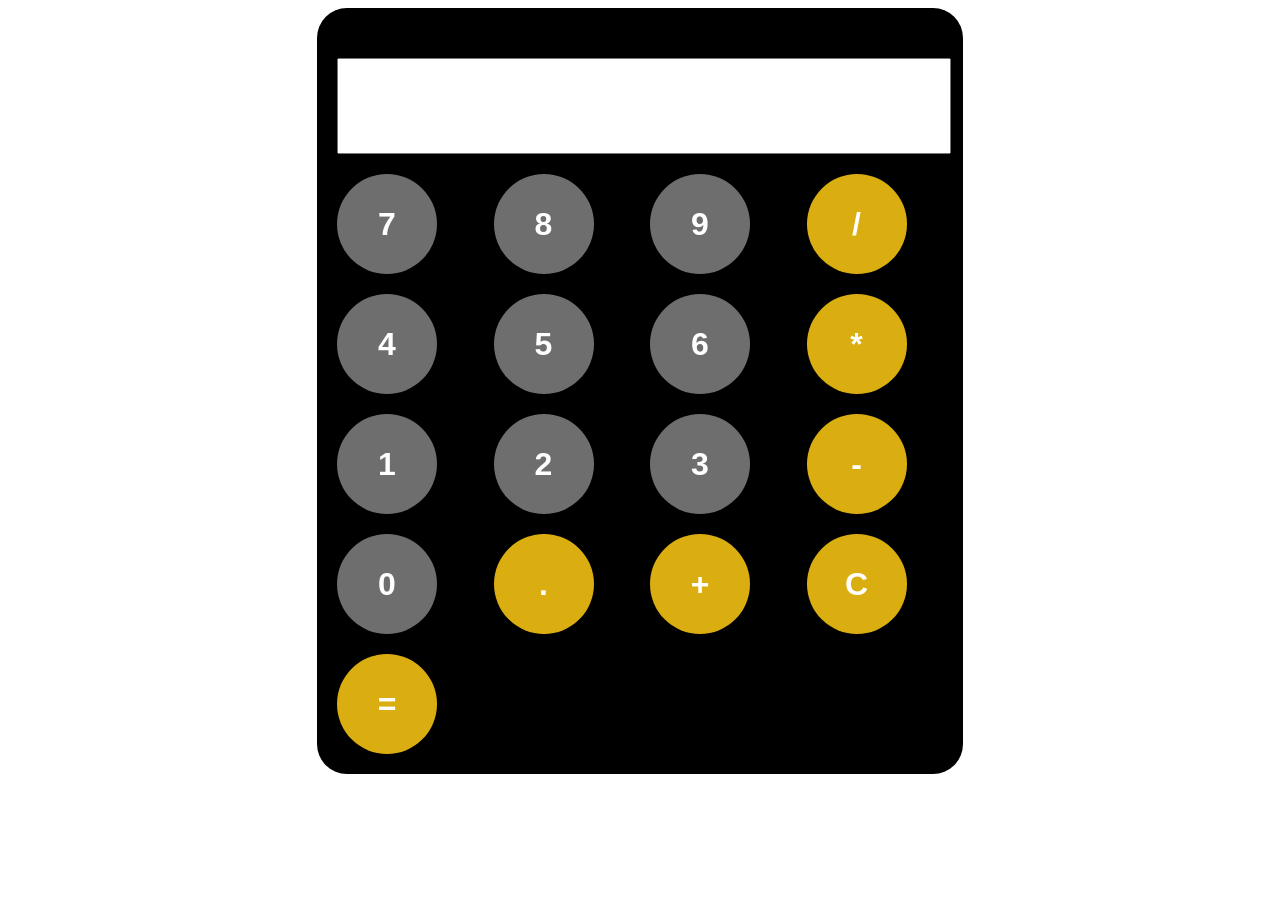
<file: calculator/index.html>
<!DOCTYPE html>
<html lang="en">
<head>
    <meta charset="UTF-8">
    <meta name="viewport" content="width=device-width, initial-scale=1.0">
    <title>Clock</title>
    <link rel="stylesheet" href="style.css">
    <script src="app.js" defer></script>
</head>
<body>
    <div id="calculator">
        <input id="display" readonly>
        <div id="btns">
            <button onclick="appendToDisplay('7')">7</button>
            <button onclick="appendToDisplay('8')">8</button>
            <button onclick="appendToDisplay('9')">9</button>
            <button class="operator" onclick="appendToDisplay('/')">/</button>
            <button onclick="appendToDisplay('4')">4</button>
            <button onclick="appendToDisplay('5')">5</button>
            <button onclick="appendToDisplay('6')">6</button>
            <button class="operator" onclick="appendToDisplay('*')">*</button>
            <button onclick="appendToDisplay('1')">1</button>
            <button onclick="appendToDisplay('2')">2</button>
            <button onclick="appendToDisplay('3')">3</button>
            <button class="operator" onclick="appendToDisplay('-')">-</button>
            <button onclick="appendToDisplay('0')">0</button>
            <button class="operator" onclick="appendToDisplay('.')">.</button>
            <button class="operator" onclick="appendToDisplay('+')">+</button>
            <button id="clear" class="operator" onclick="clearDisplay()">C</button>
            <button id="equals" onclick="calculate()" class="operator">=</button>        
        </div>

    </div>
    
</body>
</html>
</file>
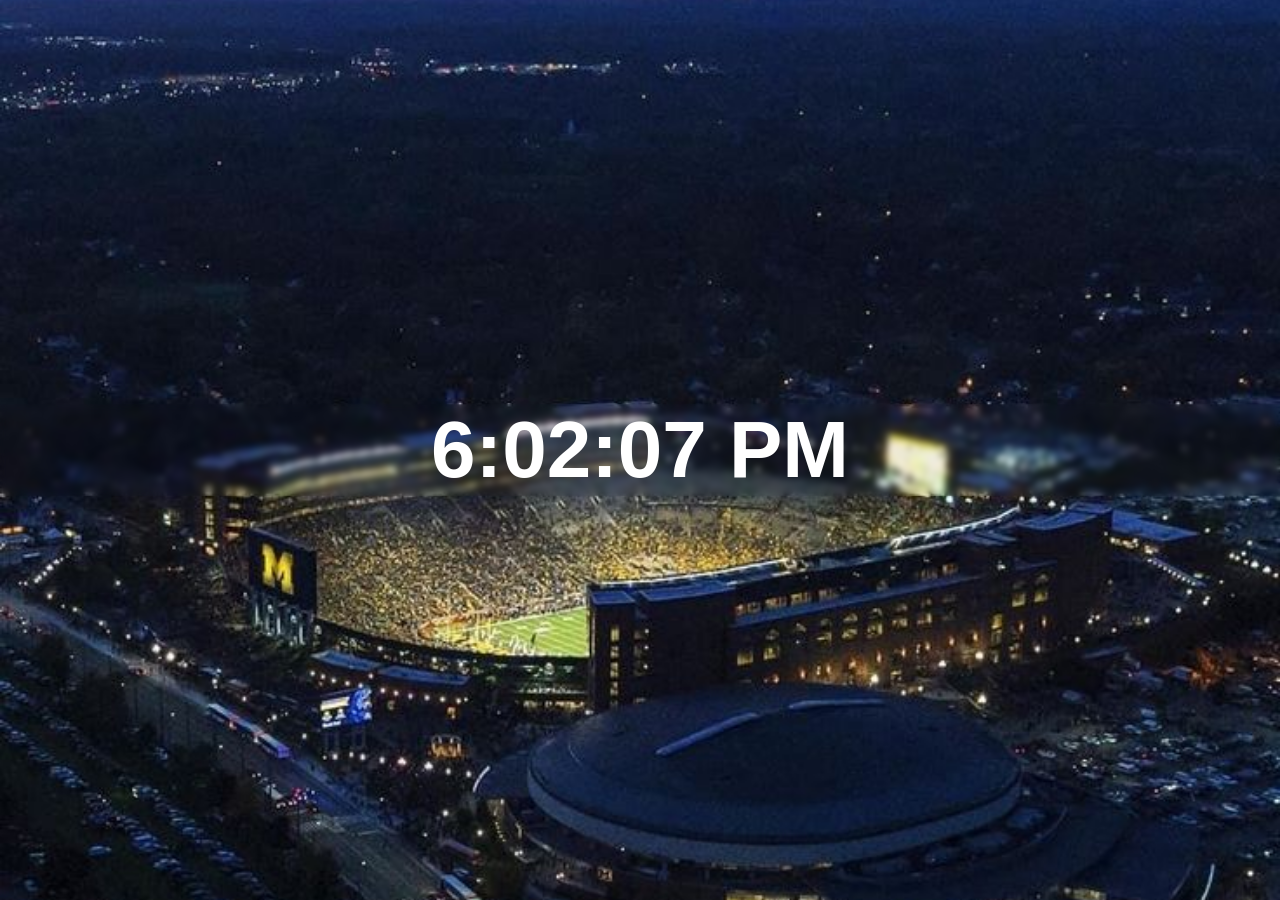
<file: clock/index.html>
<!DOCTYPE html>
<html lang="en">
<head>
    <meta charset="UTF-8">
    <meta name="viewport" content="width=device-width, initial-scale=1.0">
    <title>Clock</title>
    <link rel="stylesheet" href="style.css">
    <script src="app.js" defer></script>
</head>
<body>
    <div id="clockContainer">
        <div id="clock">00:00:00</div>
    </div>
    
</body>
</html>
</file>
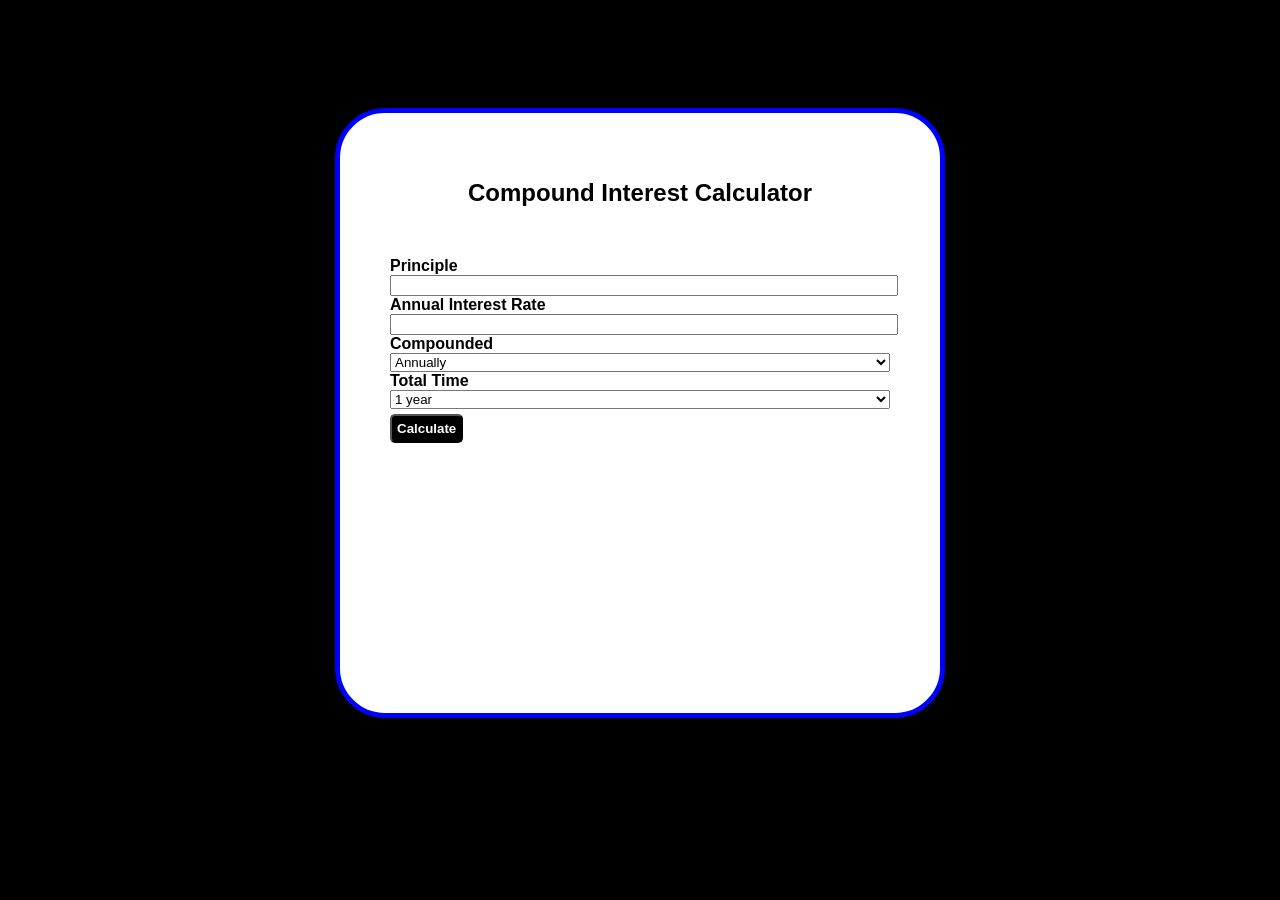
<file: compound_interest/index.html>
<!DOCTYPE html>
<html lang="en">
<head>
    <meta charset="UTF-8">
    <meta name="viewport" content="width=device-width, initial-scale=1.0">
    <title>Compound Interest Calculator</title>

    <link rel="stylesheet" href="styles.css">
</head>
<body>

    <div id="calculator">

        <h1>Compound Interest Calculator</h1>
        <label for="p">Principle</label>
        <input id="p" type="number"><br>

        <label for="r">Annual Interest Rate</label>
        <input id="r" type="number"><br>

        <label for="n">Compounded</label>
        <select id="n">
            <option value=1>Annually</option>
            <option value="2">Semiannually</option>
            <option value="3">Quarterly</option>
            <option value="12">Monthly</option>
        </select> <br>

        <label for="t">Total Time</label>
        <select id="t">
            <option value="1">1 year</option>
            <option value="1">2 year</option>
            <option value="1">3 year</option>
            <option value="1">4 year</option>
            <option value="1">5 year</option>
            <option value="1">6 year</option>
            <option value="1">7 year</option>
            <option value="1">8 year</option>
            <option value="1">9 year</option>

        </select>

        <button id="calculateBtn">Calculate</button>
        <h1 id="result"></h1>

    </div>


    <script src="app.js"></script>


    


    
</body>
</html>
</file>
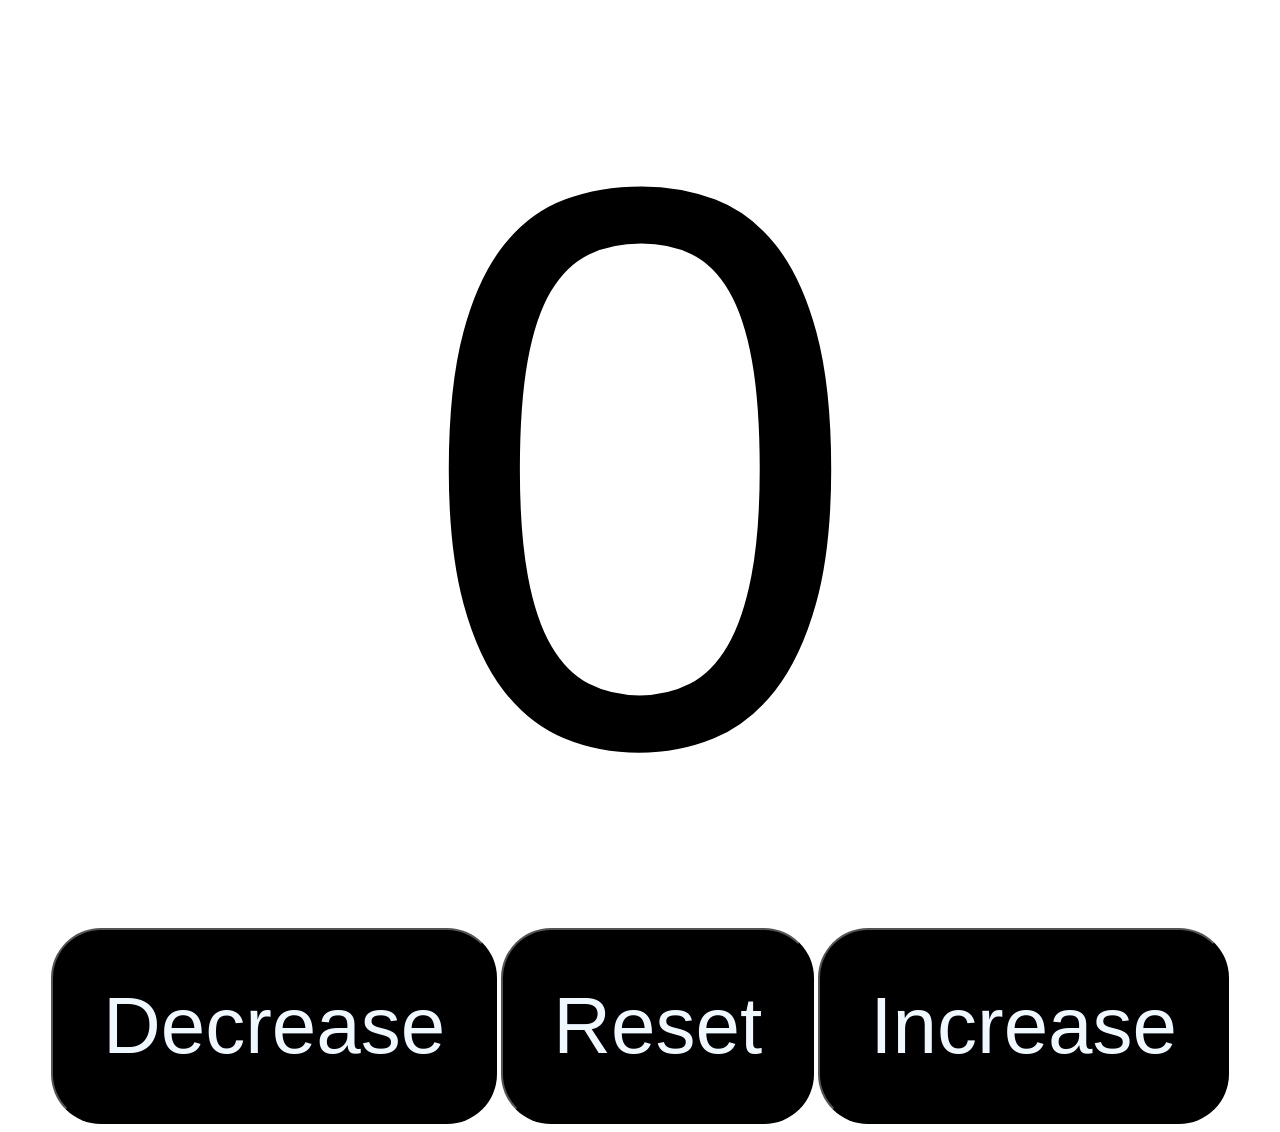
<file: counter/index.html>
<!DOCTYPE html>
<html lang="en">
<head>
    <meta charset="UTF-8">
    <meta name="viewport" content="width=device-width, initial-scale=1.0">
    <title>My Website</title>

    <link rel="stylesheet" href="style.css">

</head>
<body>

    <label id="countBtn">0</label>
    
    <div id="btns">
        <button id="decreaseBtn" class="bt">Decrease</button>
        <button id="resetBtn" class="bt">Reset</button>
        <button id="increaseBtn" class="bt">Increase</button>
    </div>





    <script src="app.js"></script>

    
</body>
</html>
</file>
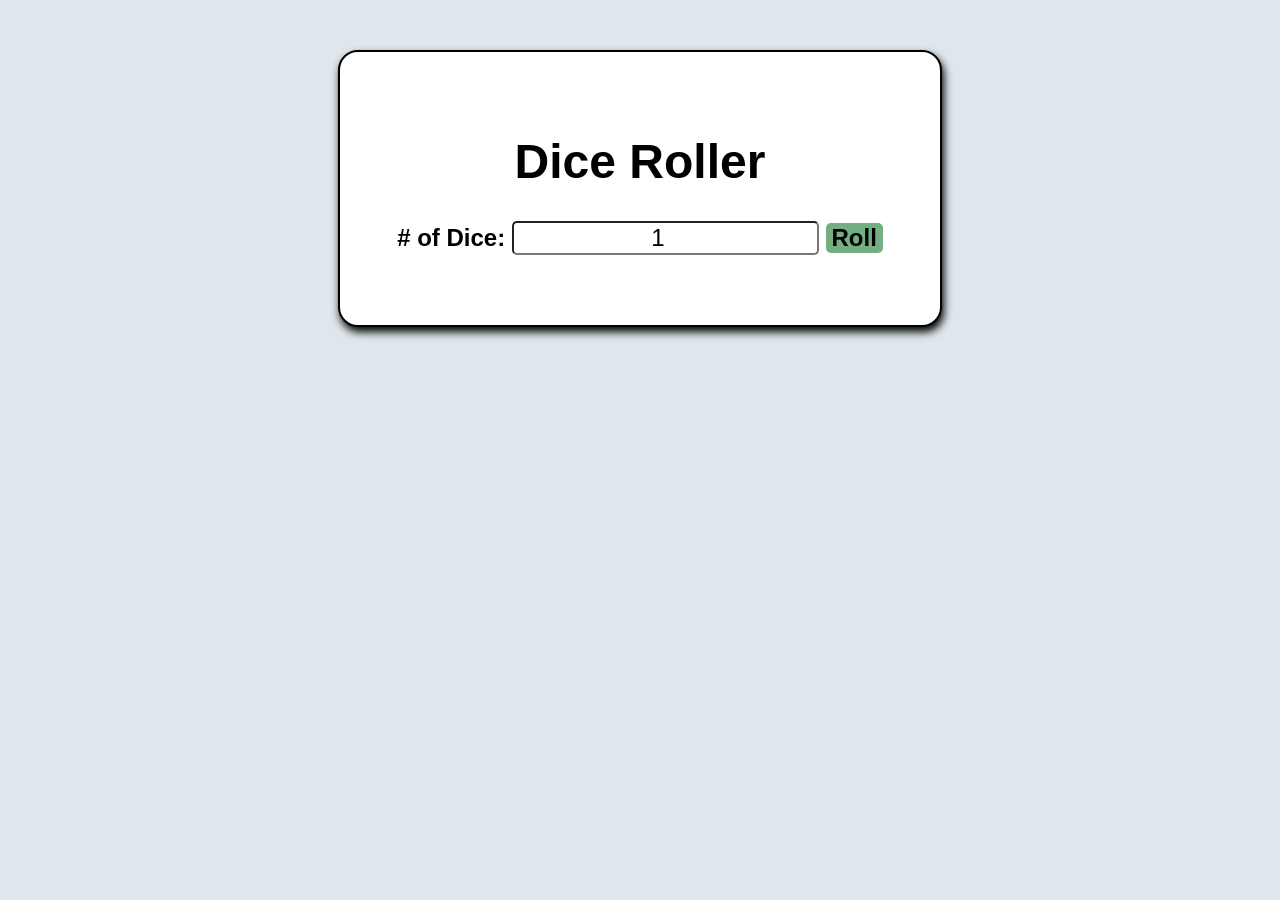
<file: dice-roller/index.html>
<!DOCTYPE html>
<html lang="en">
<head>
    <meta charset="UTF-8">
    <meta name="viewport" content="width=device-width, initial-scale=1.0">
    <title>Document</title>
    <script src="app.js" defer></script>
    <link rel="stylesheet" href="style.css">

</head>
<body>

    <div id="roller">
        <h1>Dice Roller</h1>
        <label for="numDice" id="l"># of Dice: </label>
        <input type="number" min="1" value="1" id="numDice">
        <button id="rollBtn" onclick="rollDice()">Roll</button>
        <div id="diceResult"></div>
        <div id="diceImage"></div>
    </div>

    
</body>
</html>
</file>
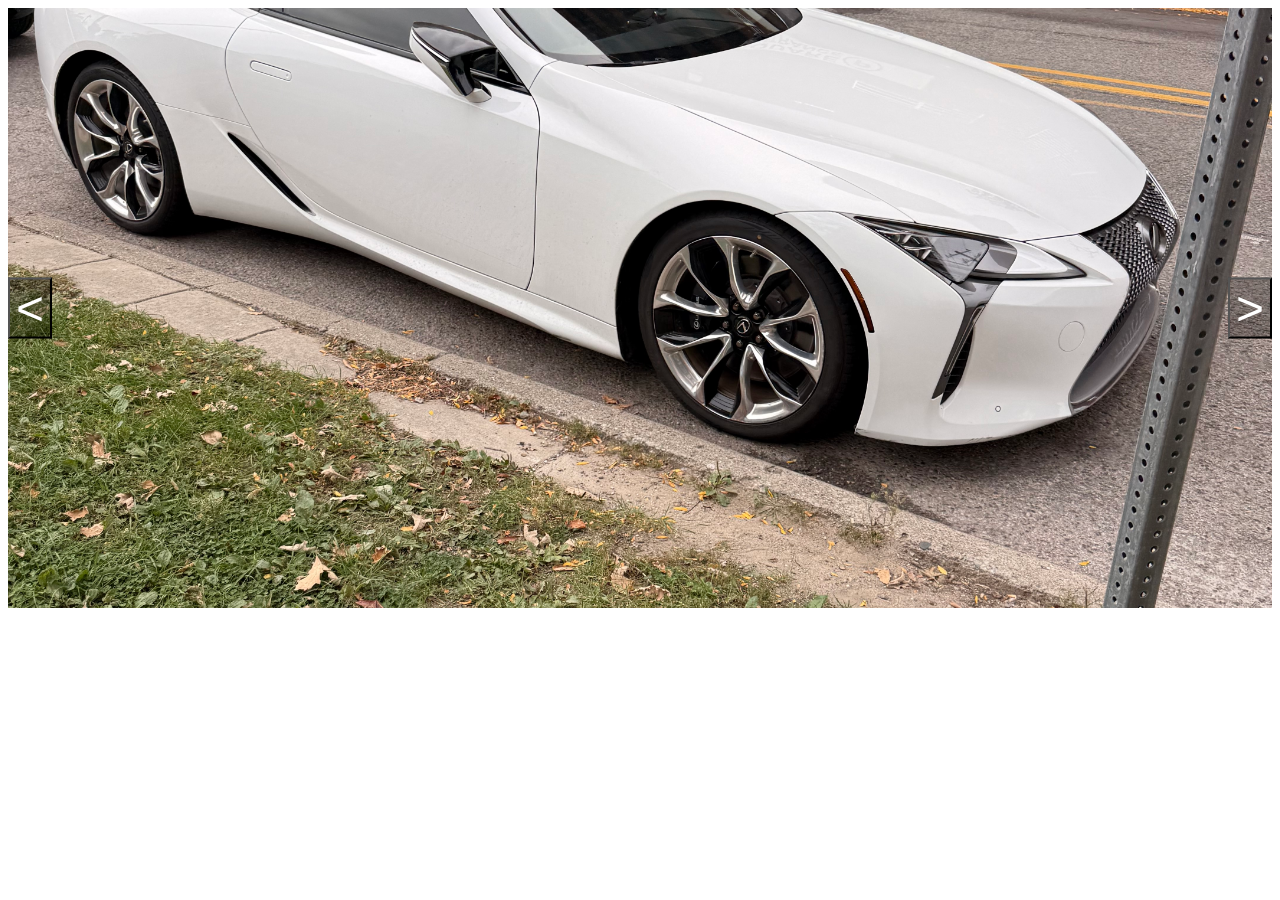
<file: image-slider/index.html>
<!DOCTYPE html>
<html lang="en">
<head>
    <meta charset="UTF-8">
    <meta name="viewport" content="width=device-width, initial-scale=1.0">
    <title>Document</title>
    <link rel="stylesheet" href="style.css">

</head>
<body>
    <div class="slider">
        <div class="images">
            <img src="IMG_5929.jpeg" alt="image">
            <img src="IMG_5947.jpeg" alt="image">
            <img src="IMG_5951.jpeg" alt="image">
        </div>
        <button id="prev" onclick="prev()"><</button>
        <button id="next" onclick="next()">></button>
    </div>



    <script src="app.js"></script>
    
</body>
</html>
</file>
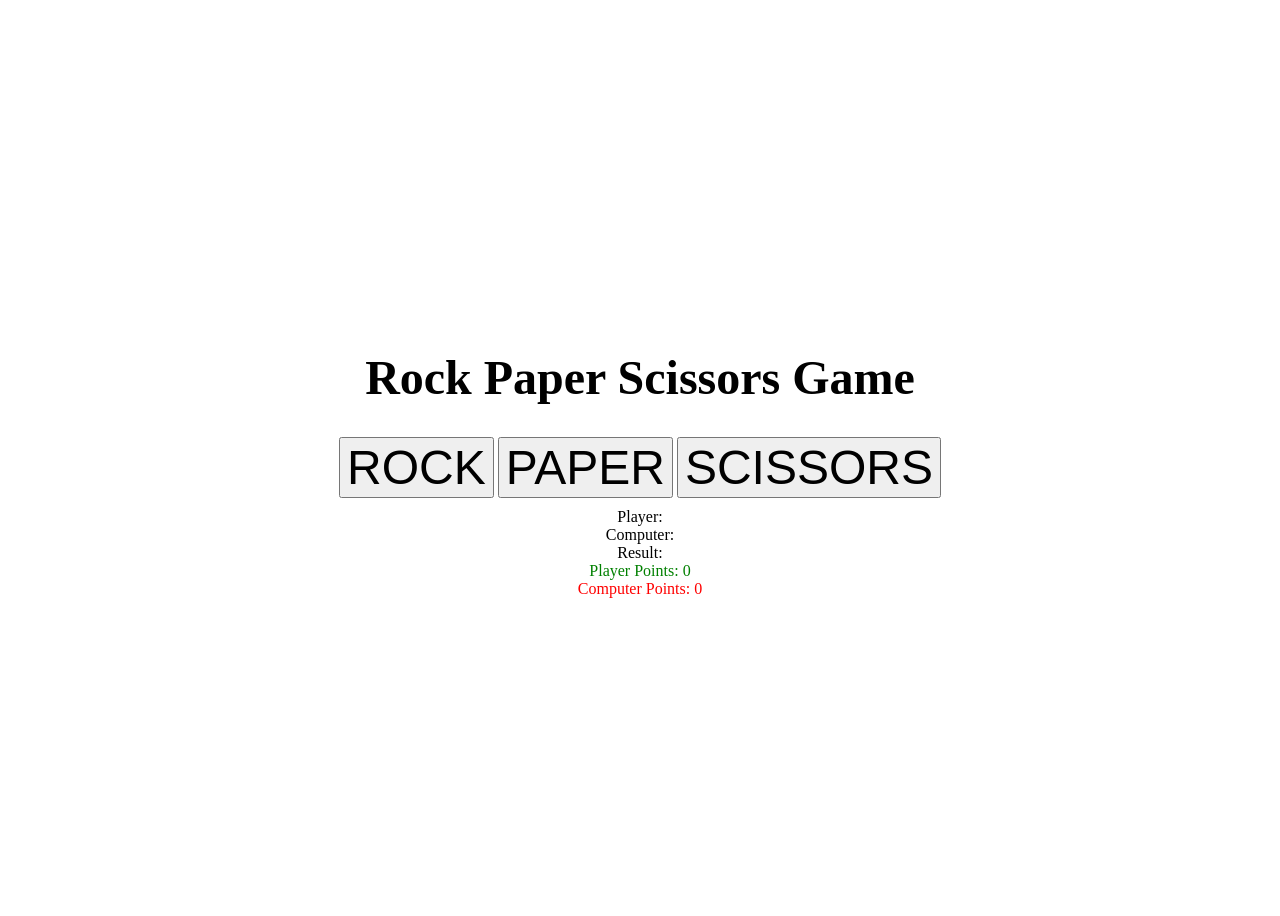
<file: rock-paper-scissor/index.html>
<!DOCTYPE html>
<html lang="en">
<head>
    <meta charset="UTF-8">
    <meta name="viewport" content="width=device-width, initial-scale=1.0">
    <title>Clock</title>
    <link rel="stylesheet" href="style.css">
    <script src="app.js" defer></script>
</head>
<body>
    <div id="game">
        <h1>Rock Paper Scissors Game</h1>
        <div id="choices">
            <button id="rock" onclick="playGame('rock')">ROCK</button>
            <button id="paper" onclick="playGame('paper')">PAPER</button>
            <button id="scissors" onclick="playGame('scissors')">SCISSORS</button>
        </div>

        <div id="playerChoicesDisplay">Player: </div>
        <div id="computerChoicesDisplay">Computer: </div>
        <div id="result">Result: </div>
        <div id="playerPoints">Player Points: 0</div>
        <div id="computerPoints">Computer Points: 0</div>
    </div>
</body>
</html>
</file>
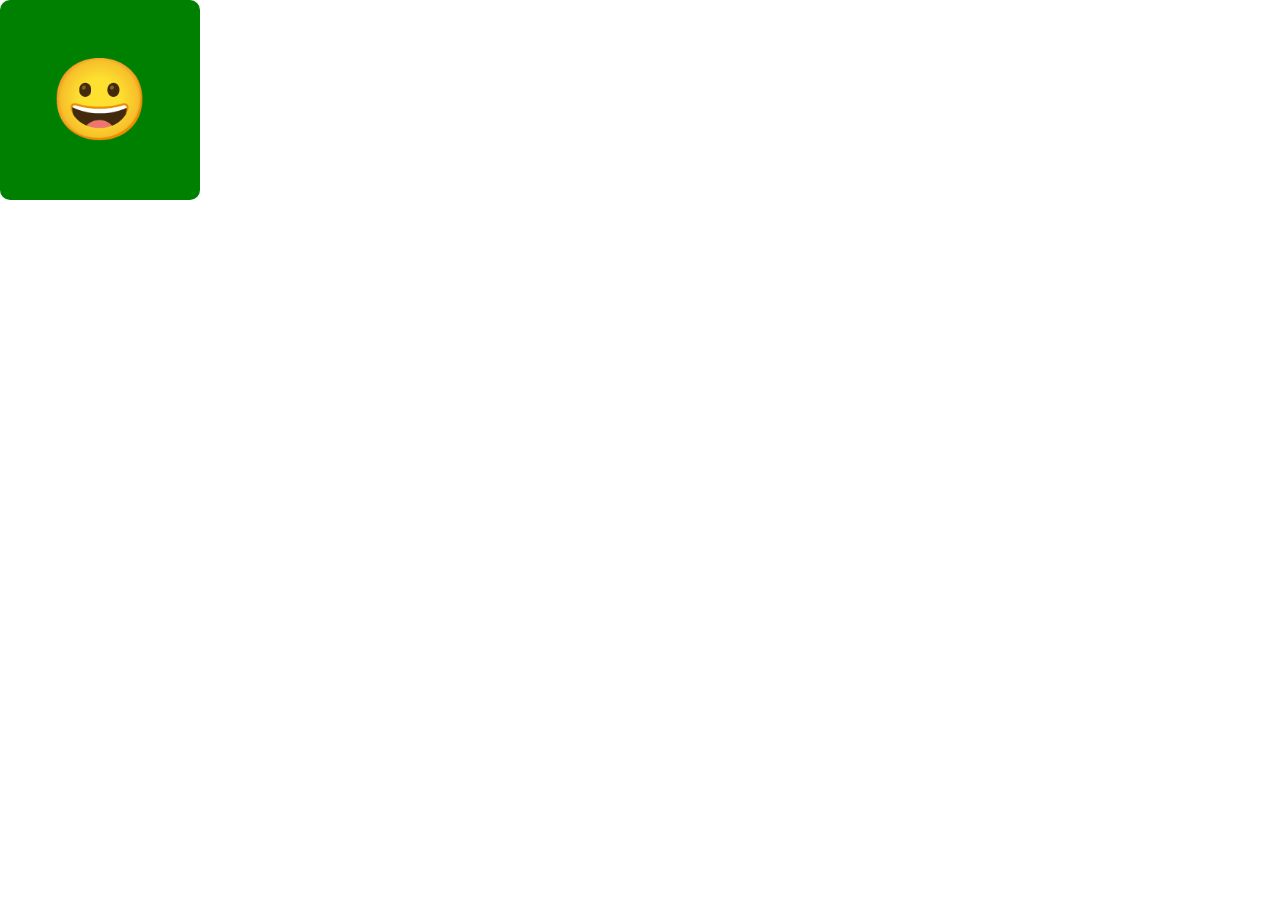
<file: slidingbox/index.html>
<!DOCTYPE html>
<html lang="en">
<head>
    <meta charset="UTF-8">
    <meta name="viewport" content="width=device-width, initial-scale=1.0">
    <title>Clock</title>
    <link rel="stylesheet" href="style.css">
    <script src="app.js" defer></script>
</head>
<body>
    <div>😀</div>



</body>
</html>
</file>
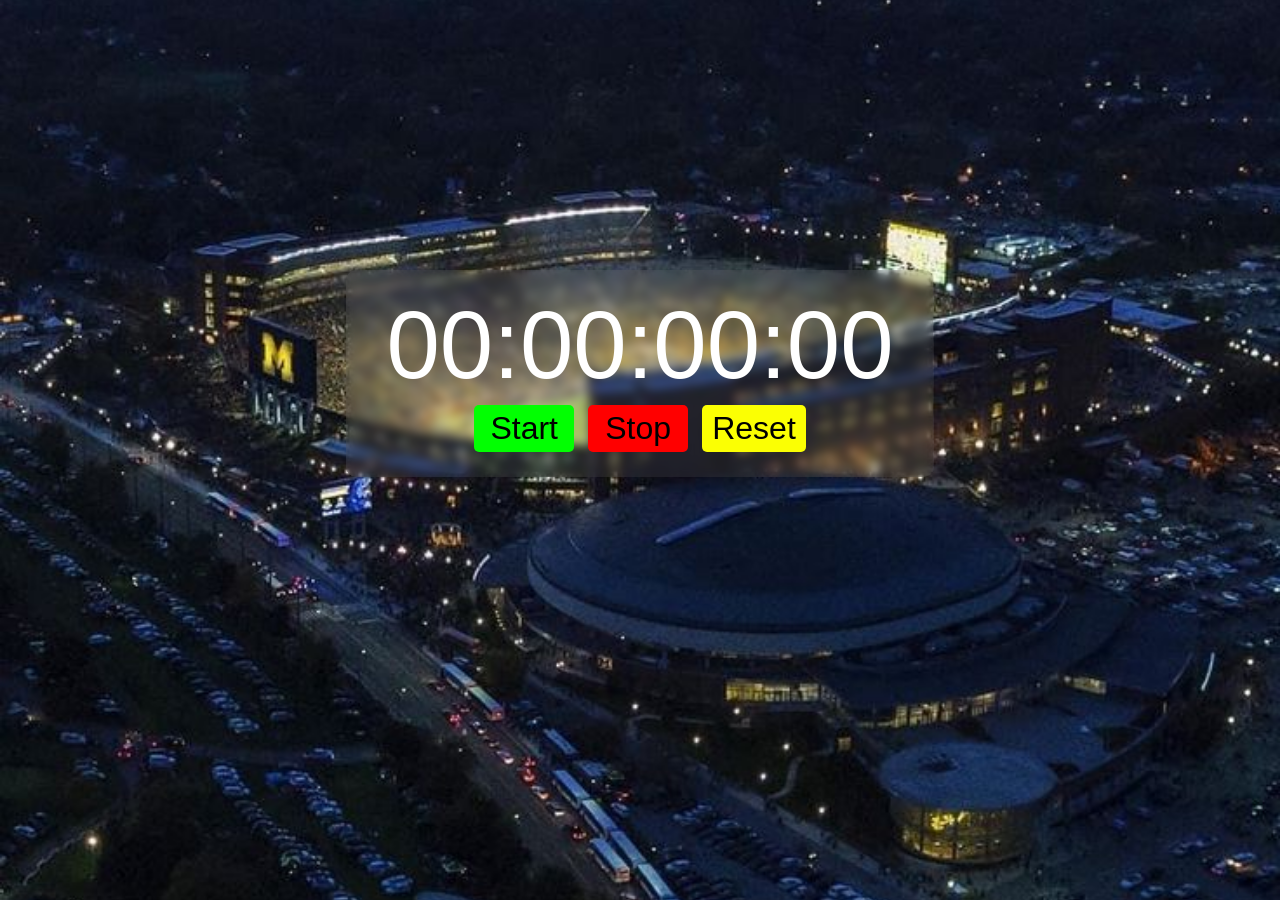
<file: stopwatch/index.html>
<!DOCTYPE html>
<html lang="en">
<head>
    <meta charset="UTF-8">
    <meta name="viewport" content="width=device-width, initial-scale=1.0">
    <title>Clock</title>
    <link rel="stylesheet" href="style.css">
    <script src="app.js" defer></script>
</head>
<body>
    <div id="container">
        <div id="time">00:00:00:00</div>
        <div id="btns">
            <button id="startBtn" onclick="start()">Start</button>
            <button id="stopBtn" onclick="stop()">Stop</button>
            <button id="resetBtn" onclick="reset()">Reset</button>
        </div>
        
    </div>
    
</body>
</html>
</file>
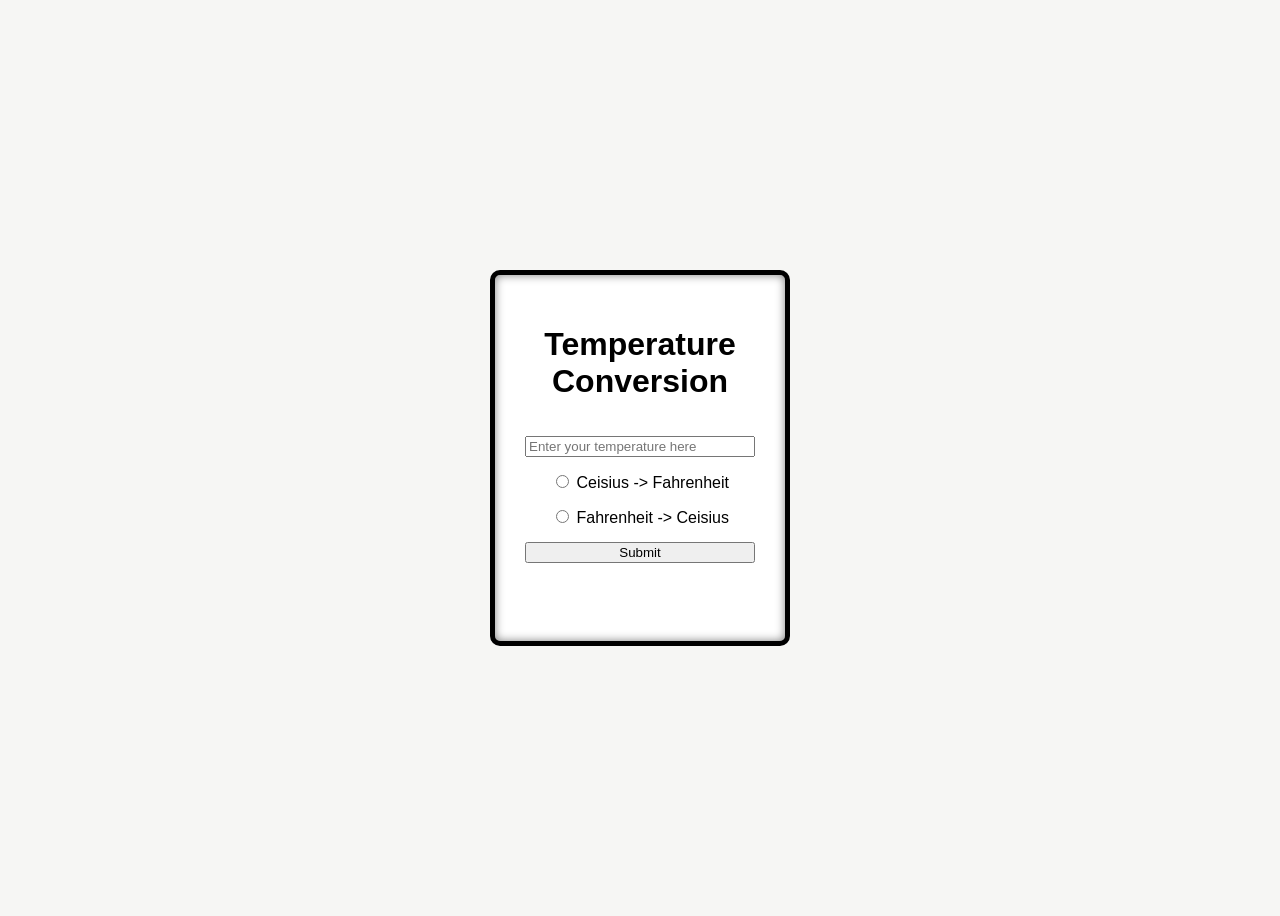
<file: temperature-conversion/index.html>
<!DOCTYPE html>
<html lang="en">
<head>
    <meta charset="UTF-8">
    <meta name="viewport" content="width=device-width, initial-scale=1.0">
    <title>Document</title>
    <link rel="stylesheet" href="style.css">
    <script src="app.js" defer></script>


</head>
<body>
    <form>
        <h1>Temperature Conversion</h1>
        <input type="number" id="temp" placeholder="Enter your temperature here">
        <div class = "input">
        <input id="celcius" name="mode" type="radio">
        <label for="celcius">Ceisius -> Fahrenheit</label>
        </div>
        <div class = "input">
        <input id="fahrenheit" name="mode" type="radio">
        <label for="fahrenheit">Fahrenheit -> Ceisius</label>
        </div>

        <button type="button" id="submitBtn" onclick="convert()">Submit</button><br>
        <span id ="result"></span>        
    </form>

    
</body>
</html>
</file>
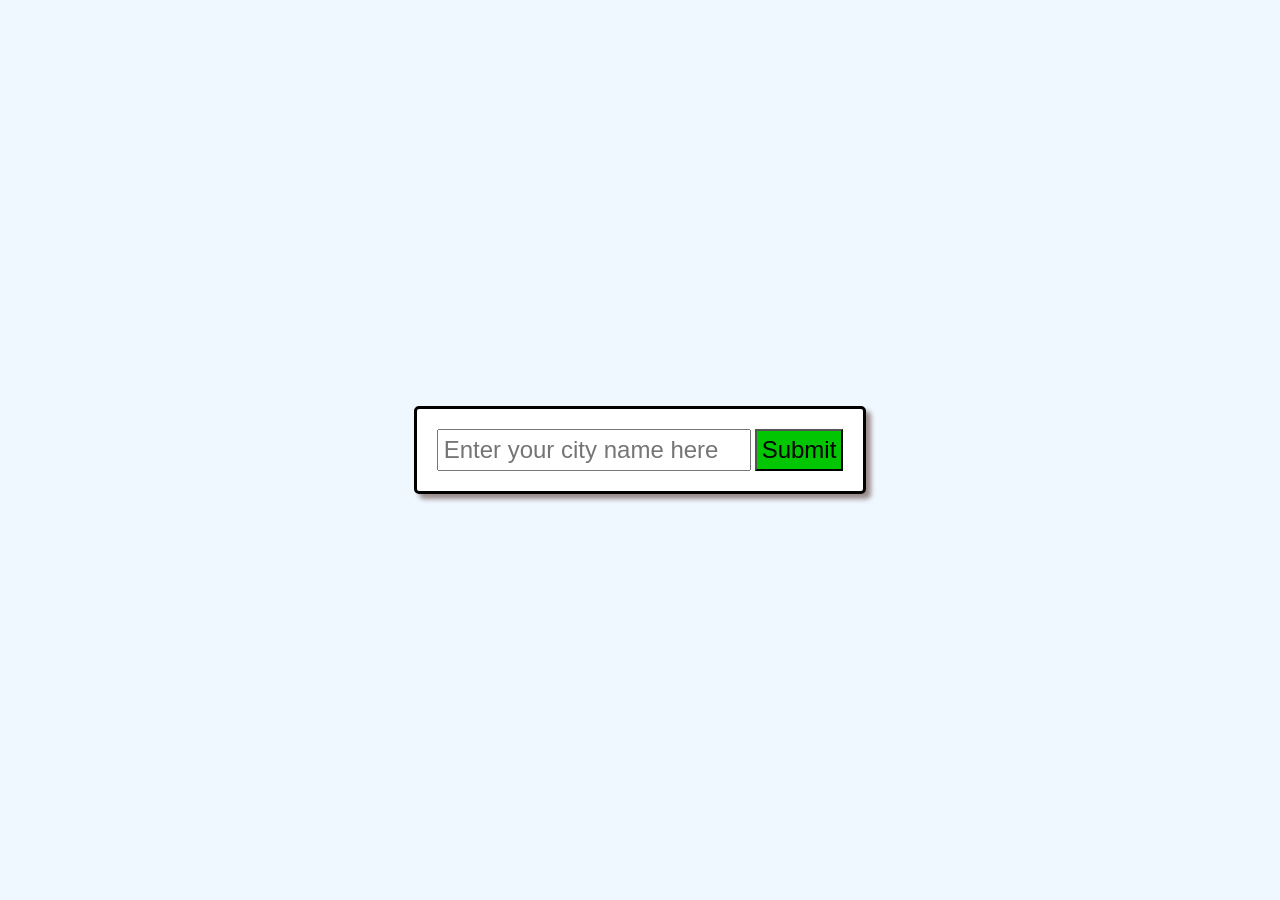
<file: weather-app/index.html>
<!DOCTYPE html>
<html lang="en">
<head>
    <meta charset="UTF-8">
    <meta name="viewport" content="width=device-width, initial-scale=1.0">
    <title>Document</title>
    <link rel="stylesheet" href="style.css">
    <script src="app.js" defer></script>


</head>
<body>
    <div id="weatherApp">
        <form class="form">
            <input class="input" type="text" placeholder="Enter your city name here">
            <button class="submitBtn" type="submit">Submit</button>
        </form>

        <div class="weatherInfo">
        </div>
    </div>

    
</body>
</html>
</file>
<file: calculator/style.css>
button {
    width: 100px;
    height: 100px;
    border-radius: 100px;
    border: none;
    background-color: hsl(0, 0%, 43%);
    color: white;
    font-size: 2em;
    font-weight: bold;
    cursor: pointer;
}

#btns {
    display: grid;
    grid-template-columns: repeat(4, 1fr);
    gap: 20px;
}

body {
    display: flex;
    justify-content: center;
    align-items: center;
}

#calculator {
    background-color: black;
    padding: 20px;
    border-radius: 30px;
}

#display {
    width: 100%;
    margin-bottom: 20px;
    font-size: 3em;
    margin-top: 30px;
    height: 90px;
    text-align: left;
    overflow: auto;
}

.operator {
    background-color: hsl(47, 86%, 46%);
}

button:hover {
    background-color: hsl(0, 0%, 53%);
} 

button:active {
    background-color: hsl(0, 0%, 63%);
} 

.operator:hover {
    background-color: hsl(47, 86%, 56%);
} 

.operator:active {
    background-color: hsl(47, 86%, 66%);
}
</file>
<file: clock/style.css>
body {
    margin: 0;
    background-image: url(background.jpeg);
    background-position: center;
    background-repeat: no-repeat;
    background-size: cover;
}


#clockContainer {
    display: flex;
    justify-content: center;
    align-items: center;
    height: 100vh;
}

#clock {
    font-size: 5em;
    font-weight: bold;
    font-family: Arial, Helvetica, sans-serif;
    color: rgb(255, 255, 255);
    width: 100%;
    backdrop-filter: blur(3px);
    text-align: center;
}
</file>
<file: compound_interest/styles.css>
body {
    background-color: black;
    display:flex;
    flex-direction: column;
    align-items: center;
    font-family: Verdana, Geneva, Tahoma, sans-serif;
    padding-top: 100px;
}

#calculator {
    border: 5px solid blue;
    background-color: white;
    padding: 50px;
    width:500px;
    height: 500px;
    border-radius: 50px;
}

h1 {
    text-align: center;
    font-size: 24px;
    margin-bottom: 50px;
}

label {
    font-weight: bold;
}

input, select{
    width: 100%;  
}

#t {
    margin-bottom: 5px;
}

button {
    display: block;
    margin-left: 0;
    margin-right: auto;
    padding: 5px;
    background-color: black;
    color: white;
    font-weight: bold;
    border-radius: 5px;
}
</file>
<file: counter/style.css>
#countBtn {
    display:block;
    font-size: 50em;
    font-family: Arial, Helvetica, sans-serif;
    text-align: center;
}

#btns {
    text-align: center;
}

.bt {
    font-size: 5em;
    padding: 50px;
    color:aliceblue;
    background-color: black;
    border-radius: 50px;
    cursor:pointer;
}

.bt:hover {
    background-color:blue;
}
</file>
<file: dice-roller/style.css>
body {
    background-color: hsl(204, 25%, 90%);
    font-family: Arial, Helvetica, sans-serif;
    font-size: 1.5em;
}

#roller {
    border: 2px solid black;
    text-align: center;
    width: 500px;
    margin:50px auto;

    border-radius: 20px;
    padding: 50px;
    background-color: white;

    box-shadow: 2px 5px 8px;
}


#l {
    font-weight: bold;
}

#numDice {
    text-align: center;
    border-radius: 5px;
    font-size: 1em
}

#rollBtn {
    font-size: 1em;
    border: none;
    background-color: hsl(135, 27%, 57%);
    font-weight: bold;
    border-radius: 5px;
    padding: 1px, 5px;
    cursor: pointer;
}

#rollBtn:hover {
    background-color: hsl(135, 27%, 67%);
}

#rollBtn:active {
    background-color: hsl(135, 27%, 77%);
}


#numDice:focus {
    border-color: brown;
}

#diceImage {
    padding: 10px;
}

#diceImage img {
    width: 50px;

}
</file>
<file: image-slider/style.css>
.images img {
    width: 100%;
    height: 600px;
    object-fit: cover;
    display: none;


}

.slider {
    width: 100%;
    margin: auto;
    position: relative;
}

img.display {
    display: block;
    animation-name: fade;
    animation-duration: 1s;
}

.slider button {
    position: absolute;
    top: 50%;
    transform: translateY(-50%);
    font-size: 3em;
    background-color: hsla(0, 0%, 0%, 0.29);
    color: white;    
}

#next {
    right:0;
}

@keyframes fade {
    from {opacity: 0.7;}
    to {opacity: 1;}
}
</file>
<file: rock-paper-scissor/style.css>
body {
    display: flex;
    flex-direction: column;
    align-items: center;
    justify-content: center;
    height: 100vh;
    background-color: white;

}

#game {
    display: flex;
    flex-direction: column;
    align-items: center;
}


#choices button {
    margin-bottom:  10px;
    font-size: 3em;
}

h1 {
    font-size: 3em;
}

.win, #playerPoints {
    color: green;
}

.lose, #computerPoints {
    color: red;
}
</file>
<file: slidingbox/style.css>
div {
    width: 200px;
    height: 200px;
    background-color: green;
    font-size: 5em;
    display: flex;
    justify-content: center;
    align-items: center;
    border-radius: 10px;
    position: relative;
}
body {
    margin: 0;
}
</file>
<file: stopwatch/style.css>
body {
    background-image: url(background.jpeg);
    background-repeat: no-repeat;
    background-position: center;
    background-size: cover;
    display: flex;
    flex-direction: column;
    align-items: center;
    margin: 0;
}



#container {
    display: flex;
    align-items: center;
    justify-content: center;
    flex-direction: column;
    backdrop-filter: blur(5px);
    background-color: hsla(0, 0%, 50%, 0.147);
    padding: 20px 40px;
    border-radius: 10px;
    margin-top: 30vh;

}

#time {
    color: white;
    font-size: 6rem;
    font-family: Arial, Helvetica, sans-serif;
}

#btns button {
    font-size: 2em;
    margin: 5px;
    border: none;
    border-radius: 5px;
    padding: 5px 10px;
    min-width: 100px;
    cursor: pointer;
    transition: background-color 0.3s ease;
}

#startBtn {
    background-color: rgb(2, 255, 2);
}

#startBtn:hover {
    background-color: rgb(2, 201, 2);
}

#stopBtn {
    background-color: red;
}

#stopBtn:hover {
    background-color: rgb(215, 2, 2);
}

#resetBtn {
    background-color: rgb(251, 255, 3);
}

#resetBtn:hover {
    background-color: rgb(224, 221, 0);
}
</file>
<file: temperature-conversion/style.css>
* {
    box-sizing: border-box;
}

body {
    font-family: Arial, Helvetica, sans-serif;
    background-color: hsl(60, 9%, 96%);
    min-height: 100vh;

    display:flex;
    flex-direction: column;
    justify-content: center;
    align-items: center;

}

form {

    background-color: white;
    width: 300px;
    padding: 30px;

    display: flex;
    flex-direction: column;
    text-align: center;
    gap: 15px;


    border-radius: 10px;
    border: 5px solid #000;
    box-shadow: inset 0 0 10px rgba(0, 0, 0, 0.5);
}


#temperature {
    padding: 5px;
    text-align: center;
    border-radius: 10px;
}

#convertButton {
    padding: 5px;

    cursor: pointer;


}

#convertButton:hover {
    background-color: black;
    color: white;
}

#temperature:focus {
    border: 1px solid black;
}
</file>
<file: weather-app/style.css>
body {
    display: flex;
    flex-direction: column;
    align-items: center;
    justify-content: center;
    margin: 0;
    height: 100vh;
    background-color: aliceblue;
}

#weatherApp {
    border: 3px solid black;
    padding: 20px;
    border-radius: 5px;
    box-shadow: 5px 5px 5px  hsl(0, 6%, 57%);
    background-color: white;
}

.input, .submitBtn{
    font-size: 1.5em;
    padding: 5px;
}

.input {
    min-width: 300px;
}

.submitBtn {
    background-color: hsl(120, 99%, 39%);
    cursor: pointer;
}

.submitBtn:hover {
    background-color: hsl(120, 99%, 45%);
}

.submitBtn:active {
    background-color: hsl(120, 99%, 50%);
}

.cityDisplay, .tempDisplay {
    font-size: 2em;
    margin-top: 10px;
    margin-bottom: 0px;
    font-weight: bold;
}

.humidityDisplay, .desc {
    font-style: italic;
}

.weatherEmoji{
    font-size: 3em;
    text-align: center;
    margin-bottom: 3px;
}

.errorMsg {
    font-size: 2em;
    text-align: center;
    font-weight: bold;
}
</file>
